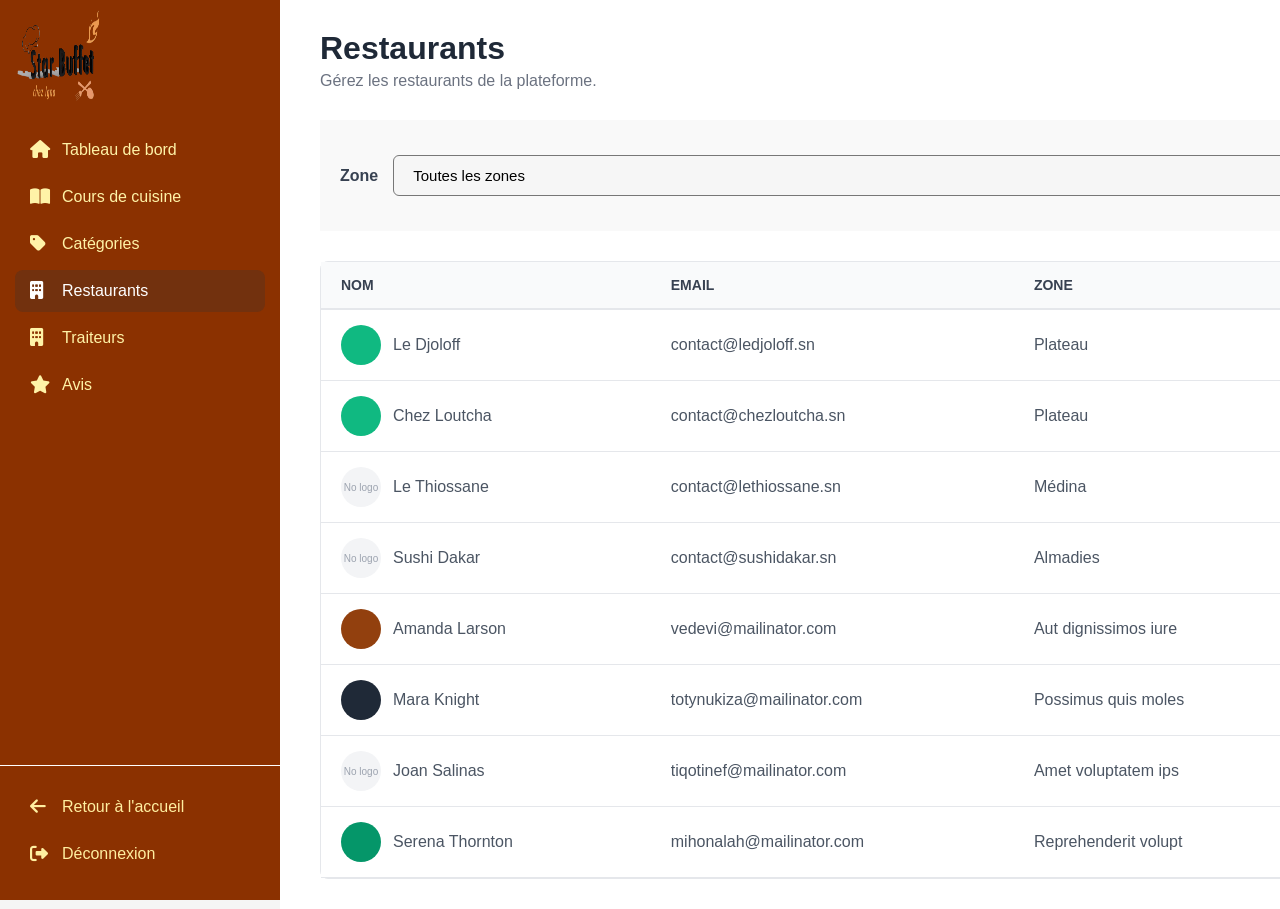
<file: dashbord.html>
<!DOCTYPE html>
<html lang="fr">
<head>
    <meta charset="UTF-8">
    <meta name="viewport" content="width=device-width, initial-scale=1.0">
    <title>Star Buffet - Administration</title>
    <link rel="stylesheet" href="dashbord.css">
    <!-- Icônes Font Awesome pour les icônes -->
    <link rel="stylesheet" href="https://cdnjs.cloudflare.com/ajax/libs/font-awesome/6.4.0/css/all.min.css">
</head>
<body>
    <div class="conteneur">
        <!-- Barre latérale gauche -->
        <aside class="barre-laterale">
            <!-- Logo -->
            <div class="logo">
               <a href="index.html"><img src="images/logo.png" alt="logo StarBuffet" height="100" width="90"></a>
            </div>

            <!-- Menu de navigation -->
            <nav class="menu">
                <a href="#" class="element-menu">
                    <i class="fas fa-home"></i>
                    <span>Tableau de bord</span>
                </a>
                <a href="#" class="element-menu">
                    <i class="fas fa-book-open"></i>
                    <span>Cours de cuisine</span>
                </a>
                <a href="#" class="element-menu">
                    <i class="fas fa-tag"></i>
                    <span>Catégories</span>
                </a>
                <a href="#" class="element-menu actif">
                    <i class="fas fa-building"></i>
                    <span>Restaurants</span>
                </a>
                <a href="#" class="element-menu">
                    <i class="fas fa-building"></i>
                    <span>Traiteurs</span>
                </a>
                <a href="#" class="element-menu">
                    <i class="fas fa-star"></i>
                    <span>Avis</span>
                </a>
            </nav>

            <!-- Boutons du bas -->
            <div class="pied-barre-laterale">
                <a href="index.html" class="element-pied">
                    <i class="fas fa-arrow-left"></i>
                    <span>Retour à l'accueil</span>
                </a>
                <a href="formulaire-authentification.html" class="element-pied">
                    <i class="fas fa-sign-out-alt"></i>
                    <span>Déconnexion</span>
                </a>
            </div>
        </aside>

        <!-- Contenu principal -->
        <main class="contenu-principal">
            <!-- En-tête -->
            <header class="en-tete-contenu">
                <div class="texte-en-tete">
                    <h2>Restaurants</h2>
                    <p>Gérez les restaurants de la plateforme.</p>
                </div>
                <button class="bouton-ajouter">Ajouter un restaurant</button>
            </header>

            <!-- Section filtres -->
        <div class="global-section-filtre">
            <div class="section-filtres">
                <label for="select-zone">Zone</label>
                <div class="controles-filtres">
                    <select id="select-zone" class="select-zone">
                        <option>Toutes les zones</option>
                        <option>Plateau</option>
                        <option>Médina</option>
                        <option>Almadies</option>
                    </select>
                    <button class="bouton-filtrer">Filtrer</button>
                </div>
            </div>
        </div>

            <!-- Tableau des restaurants -->
            <div class="conteneur-tableau">
                <table class="tableau-restaurants">
                    <thead>
                        <tr>
                            <th>NOM</th>
                            <th>EMAIL</th>
                            <th>ZONE</th>
                            <th>STATUT</th>
                            <th>ACTIONS</th>
                        </tr>
                    </thead>
                    <tbody>
                        <tr>
                            <td>
                                <div class="cellule-nom">
                                    <div class="placeholder-logo petit-logo"></div>
                                    <span>Le Djoloff</span>
                                </div>
                            </td>
                            <td>contact@ledjoloff.sn</td>
                            <td>Plateau</td>
                            <td><span class="badge-statut en-attente">En attente</span></td>
                            <td>
                                <button class="bouton-action modifier">Modifier</button>
                                <button class="bouton-action supprimer">Supprimer</button>
                            </td>
                        </tr>
                        <tr>
                            <td>
                                <div class="cellule-nom">
                                    <div class="placeholder-logo petit-logo"></div>
                                    <span>Chez Loutcha</span>
                                </div>
                            </td>
                            <td>contact@chezloutcha.sn</td>
                            <td>Plateau</td>
                            <td><span class="badge-statut en-attente">En attente</span></td>
                            <td>
                                <button class="bouton-action modifier">Modifier</button>
                                <button class="bouton-action supprimer">Supprimer</button>
                            </td>
                        </tr>
                        <tr>
                            <td>
                                <div class="cellule-nom">
                                    <div class="placeholder-logo sans-logo">No logo</div>
                                    <span>Le Thiossane</span>
                                </div>
                            </td>
                            <td>contact@lethiossane.sn</td>
                            <td>Médina</td>
                            <td><span class="badge-statut verifie">Vérifié</span></td>
                            <td>
                                <button class="bouton-action modifier">Modifier</button>
                                <button class="bouton-action supprimer">Supprimer</button>
                            </td>
                        </tr>
                        <tr>
                            <td>
                                <div class="cellule-nom">
                                    <div class="placeholder-logo sans-logo">No logo</div>
                                    <span>Sushi Dakar</span>
                                </div>
                            </td>
                            <td>contact@sushidakar.sn</td>
                            <td>Almadies</td>
                            <td><span class="badge-statut verifie">Vérifié</span></td>
                            <td>
                                <button class="bouton-action modifier">Modifier</button>
                                <button class="bouton-action supprimer">Supprimer</button>
                            </td>
                        </tr>
                        <tr>
                            <td>
                                <div class="cellule-nom">
                                    <div class="placeholder-logo photo-profil marron"></div>
                                    <span>Amanda Larson</span>
                                </div>
                            </td>
                            <td>vedevi@mailinator.com</td>
                            <td>Aut dignissimos iure</td>
                            <td><span class="badge-statut en-attente">En attente</span></td>
                            <td>
                                <button class="bouton-action modifier">Modifier</button>
                                <button class="bouton-action supprimer">Supprimer</button>
                            </td>
                        </tr>
                        <tr>
                            <td>
                                <div class="cellule-nom">
                                    <div class="placeholder-logo photo-profil sombre"></div>
                                    <span>Mara Knight</span>
                                </div>
                            </td>
                            <td>totynukiza@mailinator.com</td>
                            <td>Possimus quis moles</td>
                            <td><span class="badge-statut en-attente">En attente</span></td>
                            <td>
                                <button class="bouton-action modifier">Modifier</button>
                                <button class="bouton-action supprimer">Supprimer</button>
                            </td>
                        </tr>
                        <tr>
                            <td>
                                <div class="cellule-nom">
                                    <div class="placeholder-logo sans-logo">No logo</div>
                                    <span>Joan Salinas</span>
                                </div>
                            </td>
                            <td>tiqotinef@mailinator.com</td>
                            <td>Amet voluptatem ips</td>
                            <td><span class="badge-statut en-attente">En attente</span></td>
                            <td>
                                <button class="bouton-action modifier">Modifier</button>
                                <button class="bouton-action supprimer">Supprimer</button>
                            </td>
                        </tr>
                        <tr>
                            <td>
                                <div class="cellule-nom">
                                    <div class="placeholder-logo photo-profil vert"></div>
                                    <span>Serena Thornton</span>
                                </div>
                            </td>
                            <td>mihonalah@mailinator.com</td>
                            <td>Reprehenderit volupt</td>
                            <td><span class="badge-statut en-attente">En attente</span></td>
                            <td>
                                <button class="bouton-action modifier">Modifier</button>
                                <button class="bouton-action supprimer">Supprimer</button>
                            </td>
                        </tr>
                    </tbody>
                </table>
            </div>
        </main>
    </div>
</body>
</html>
</file>
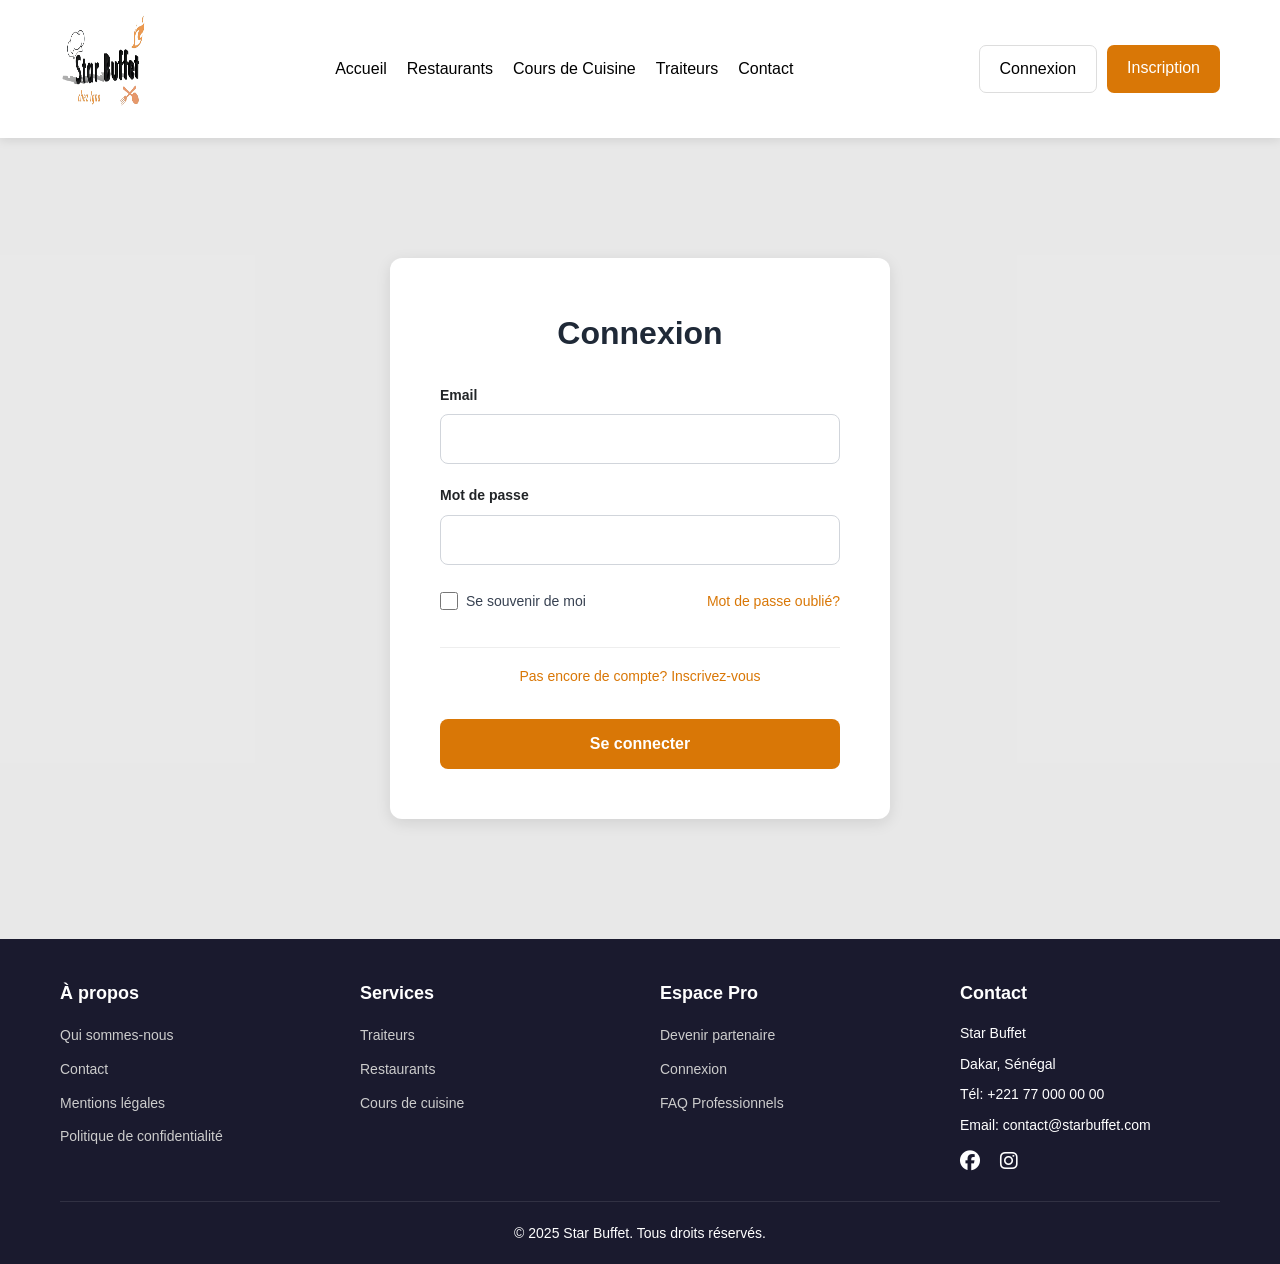
<file: formulaire-authentification.html>
<!DOCTYPE html>
<html lang="fr">
    <head>
        <meta charset="UTF-8">
        <meta name="viewport" content="width=device-width, initial-scale=1.0">
        <title>Connexion Traiteur</title>
        <link rel="stylesheet" href="formulaire.css">
        <link rel="stylesheet" href="https://cdnjs.cloudflare.com/ajax/libs/font-awesome/6.4.0/css/all.min.css">
    </head>
    <!-- corps -->
    <body>

        <!-- navigation -->

            <header class="header">        
                <div class="container">            
                    <div class="header-content">
                        <div class="img-logo">
                            <a href="index.html"><img src="images/logo.png" alt="logo" height="100" width="90"></a>
                        </div>
                        <button class="menu-toggle">
                            <i class="fas fa-bars"></i>
                        </button>
                        <nav class="nav">
                            <a href="index.html" class="nav-link">Accueil</a>  
                            <a href="index.html#restaurants" class="nav-link">Restaurants</a>
                            <a href="index.html#cours" class="nav-link">Cours de Cuisine</a>
                            <a href="traiteurs.html" class="nav-link">Traiteurs</a>
                            <a href="index.html#contact" class="nav-link">Contact</a>
                        </nav>
                        <div class="button">
                            <a href="formulaire-authentification.html" class="btn-login">Connexion</a>
                            <a href="inscription-traiteur.html" class="btn-inscrire">Inscription</a>
                        </div>
                    </div>
                </div>
            </header>
        <!-- fin navigation -->
         <!-- Contenu principal -->
    <main class="contenu-principal">
        <div class="conteneur-connexion">
            <div class="carte-connexion">
                <h2 class="titre-connexion">Connexion</h2>
                <form class="formulaire-connexion">
                    <div class="groupe-formulaire">
                        <label for="email">Email</label>
                        <input type="email" id="email" name="email" class="champ-saisie" required>
                    </div>
                    <div class="groupe-formulaire">
                        <label for="password">Mot de passe</label>
                        <input type="password" id="password" name="password" class="champ-saisie" required>
                    </div>
                    <div class="options-formulaire">
                        <label class="etiquette-case">
                            <input type="checkbox" class="case-cocher">
                            <span>Se souvenir de moi</span>
                        </label>
                        <a href="#" class="mot-passe-oublie">Mot de passe oublié?</a>
                    </div>
                    <div class="lien-inscription">
                        <a href="inscription-traiteur.html">Pas encore de compte? Inscrivez-vous</a>
                    </div>
                    <button type="submit" class="bouton-connexion">Se connecter</button>
                </form>
            </div>
        </div>
    </main> 

         <!-- footer -->
        <footer class="footer" id="contact">
            <div class="container">
                <div class="footer-content">
                    <div class="footer-column">
                        <h3 class="footer-title">À propos</h3>
                        <ul class="footer-links">
                            <li><a href="#">Qui sommes-nous</a></li>
                            <li><a href="index.html#contact">Contact</a></li>
                            <li><a href="#">Mentions légales</a></li>
                            <li><a href="#">Politique de confidentialité</a></li>
                        </ul>
                    </div>
                    
                    <div class="footer-column">
                        <h3 class="footer-title">Services</h3>
                        <ul class="footer-links">
                            <li><a href="traiteurs.html">Traiteurs</a></li>
                            <li><a href="index.html#restaurants">Restaurants</a></li>
                            <li><a href="index.html#cours">Cours de cuisine</a></li>
                        </ul>
                    </div>
                    
                    <div class="footer-column">
                        <h3 class="footer-title">Espace Pro</h3>
                        <ul class="footer-links">
                            <li><a href="inscription-traiteur.html">Devenir partenaire</a></li>
                            <li><a href="formulaire-authentification.html">Connexion</a></li>
                            <li><a href="#">FAQ Professionnels</a></li>
                        </ul>
                    </div>
                    
                    <div class="footer-column">
                        <h3 class="footer-title">Contact</h3>
                        <p class="footer-text">Star Buffet</p>
                        <p class="footer-text">Dakar, Sénégal</p>
                        <p class="footer-text">Tél: +221 77 000 00 00</p>
                        <p class="footer-text">Email: contact@starbuffet.com</p>
                        
                        <div class="social-links">
                            <i class="fa-brands fa-facebook"></i>
                            <i class="fa-brands fa-instagram"></i>
                        </div>
                    </div>
                </div>
                
                <div class="footer-bottom">
                    <p>&copy; 2025 Star Buffet. Tous droits réservés.</p>
                </div>
            </div>
        </footer>

        <!-- fin footer -->
   </body>
</html>
</file>
<file: dashbord.css>
/* Reset et styles de base */
* {
    margin: 0;
    padding: 0;
    box-sizing: border-box;
}

body {
    font-family: 'Segoe UI', Tahoma, Geneva, Verdana, sans-serif;
    background-color: #f5f5f5;
    color: #333;
}

/* Conteneur principal avec sidebar + contenu */
.conteneur {
    display: grid;
    grid-template-columns: 280px 1fr;
    min-height: 100vh;
}

/* BARRE LATÉRALE (nav-bar à gauche de la page) */
.barre-laterale {
    width: 280px;
    background-color: #8b3100;
    color: rgb(252, 255, 177);
    display: flex;
    flex-direction: column;
    padding: 0;
    position: fixed;
    height: 100vh;
    left: 0;
    top: 0;
}

/* Logo */
.logo {
    padding: 10px 15px;
    margin-bottom: 5px;
}

/* Menu de navigation */
.menu {
    flex: 1;
    padding: 0 15px;
}

.element-menu {
    display: flex;
    align-items: center;
    padding: 12px 15px;
    color: rgb(255, 243, 167);
    text-decoration: none;
    border-radius: 8px;
    margin-bottom: 5px;
    transition: background-color 0.3s;
}

.element-menu i {
    width: 20px;
    margin-right: 12px;
    font-size: 18px;
}

.element-menu:hover {
    background-color: rgba(58, 56, 56, 0.396);
}

.element-menu.actif {
    background-color: rgba(53, 51, 51, 0.289);
    font-weight: 200;
    color: white;
}

/* Pied de la barre latérale */
.pied-barre-laterale {
    padding: 20px 15px;
    border-top: 1px solid rgb(255, 255, 255);
}

.element-pied {
    display: flex;
    align-items: center;
    padding: 12px 15px;
    color: rgb(255, 239, 160);
    text-decoration: none;
    border-radius: 8px;
    margin-bottom: 5px;
    transition: background-color 0.3s;
}

.element-pied i {
    width: 20px;
    margin-right: 12px;
    font-size: 18px;
}

.element-pied:hover {
    background-color: rgba(29, 28, 28, 0.293);
}

/* Fin barre latérale */

/* CONTENU PRINCIPAL*/
.contenu-principal {
    grid-column: 2;
    padding: 30px 40px;
    background-color: white;
    display: grid;
    grid-template-rows: auto auto 1fr;
    gap: 30px;
}

/* En-tête du contenu */
.en-tete-contenu {
    display: grid;
    grid-template-columns: 1fr auto;
    align-items: flex-start;
    gap: 20px;
}

.texte-en-tete h2 {
    font-size: 32px;
    font-weight: bold;
    margin-bottom: 5px;
    color: #1f2937;
}

.texte-en-tete p {
    font-size: 16px;
    color: #6b7280;
}

/* Bouton Ajouter un restaurant */
.bouton-ajouter {
    background-color: #E65100;
    color: white;
    border: none;
    padding: 12px 24px;
    border-radius: 8px;
    font-size: 16px;
    font-weight: 600;
}

.bouton-ajouter:hover {
    background-color: #b45309;
}

/* Section filtres */
.global-section-filtre {
    display: grid;
    grid-template-columns: auto 1fr;
    background-color: #f9f9f9;
    padding: 35px 20px;

}

.section-filtres {
    display: grid;
    grid-template-columns: auto 1fr;
    align-items: center;
    gap: 15px;
}

.section-filtres label {
    font-weight: 600;
    color: #374151;
}

.controles-filtres {
    display: flex;
    gap: 70px;
    align-items: center;
}

.select-zone {
    padding: 10px 15px;
    border: 1px solid #777777;
    border-radius: 6px;
    font-size: 15px;
    min-width: 1290px;
    background-color: rgb(246, 246, 246);
}

.select-zone:focus {
    outline: none;
    border-color: #E65100;
}

.bouton-filtrer {
    background-color: #E65100;
    color: white;
    border: none;
    padding: 10px 20px;
    border-radius: 6px;
    font-size: 15px;
    font-weight: 600;
    cursor: pointer;
    transition: background-color 0.3s;
}

/* Conteneur du tableau */
.conteneur-tableau {
    
    border: 1px solid #e5e7eb;
    border-radius: 8px;
}

/* Tableau */
.tableau-restaurants {
    width: 100%;
    border-collapse: collapse;
    background-color: white;
}

.tableau-restaurants thead {
    background-color: #f9fafb;
}

.tableau-restaurants th {
    padding: 15px 20px;
    text-align: left;
    font-weight: 600;
    color: #374151;
    border-bottom: 2px solid #e5e7eb;
    font-size: 14px;
    text-transform: uppercase;
}

.tableau-restaurants td {
    padding: 15px 20px;
    border-bottom: 1px solid #e5e7eb;
    color: #4b5563;
}

.tableau-restaurants tbody tr:hover {
    background-color: #f9fafb;
}

/* Cellule avec nom et logo */
.cellule-nom {
    display: flex;
    align-items: center;
    gap: 12px;
}

/* Placeholders pour les logos */
.placeholder-logo {
    width: 40px;
    height: 40px;
    border-radius: 50%;
    display: flex;
    align-items: center;
    justify-content: center;
    font-size: 10px;
    color: #9ca3af;
    background-color: #f3f4f6;
    flex-shrink: 0;
}

.placeholder-logo.petit-logo {
    background-color: #10b981; 
}

.placeholder-logo.photo-profil.marron {
    background-color: #92400e;
}

.placeholder-logo.photo-profil.sombre {
    background-color: #1f2937;
}

.placeholder-logo.photo-profil.vert {
    background-color: #059669;
}

/* Badges de statut */
.badge-statut {
    display: inline-block;
    padding: 6px 12px;
    border-radius: 20px;
    font-size: 13px;
    font-weight: 600;
}

.badge-statut.en-attente {
    background-color: #fef3c7;
    color: #92400e;
}

.badge-statut.verifie {
    background-color: #d1fae5;
    color: #065f46;
}

/* Boutons d'action */
.bouton-action {
    border: none;
    padding: 6px 12px;
    border-radius: 4px;
    font-size: 14px;
    cursor: pointer;
    margin-right: 8px;
    transition: opacity 0.3s;
}

.bouton-action:hover {
    opacity: 0.8;
}

.bouton-action.modifier {
    background-color: #3b82f6;
    color: white;
}

.bouton-action.supprimer {
    background-color: #ef4444;
    color: white;
}

/* Responsive - pour les petits écrans */
@media (max-width: 768px) {
    .conteneur {
        grid-template-columns: 1fr;
    }

    .barre-laterale {
        width: 100%;
        position: relative;
        height: auto;
    }

    .contenu-principal {
        grid-column: 1;
        padding: 20px;
    }

    .en-tete-contenu {
        grid-template-columns: 1fr;
        gap: 15px;
    }

    .section-filtres {
        grid-template-columns: 1fr;
    }
}
</file>
<file: formulaire.css>
/* ===== MOBILE FIRST ===== */

/* Reset et styles de base */
* {
    margin: 0;
    padding: 0;
    box-sizing: border-box;
}

body {
    font-family: 'Arial', sans-serif;
    color: black;
    background-color: rgb(214, 214, 214);
    line-height: 1.6;
    min-height: 100vh;
    display: flex;
    flex-direction: column;
}

.container {
    width: 100%;
    padding: 0 15px;
}

/* Header Mobile */
.header {
    background-color: #ffffff;
    padding: 15px 0;
    position: sticky;
    top: 0;
    z-index: 1000;
    box-shadow: 0 2px 10px rgba(0, 0, 0, 0.1);
}

.header-content {
    display: flex;
    flex-direction: column;
    align-items: center;
    gap: 15px;
}

.img-logo {
    align-self: flex-start;
}

/* Navigation mobile - cachée par défaut */
.nav {
    display: none;
    flex-direction: column;
    width: 100%;
    text-align: center;
    background-color: white;
    padding: 20px;
    border-radius: 10px;
    box-shadow: 0 5px 15px rgba(0, 0, 0, 0.1);
}

.nav.active {
    display: flex;
}

.nav-link {
    color: rgb(0, 0, 0);
    text-decoration: none;
    font-size: 16px;
    padding: 12px 0;
    border-bottom: 1px solid #eee;
    transition: color 0.3s;
}

.nav-link:last-child {
    border-bottom: none;
}

.nav-link:hover {
    color: #FFB300;
}

/* Menu burger pour mobile */
.menu-toggle {
    display: block;
    position: absolute;
    right: 20px;
    top: 30px;
    background: none;
    border: none;
    font-size: 24px;
    color: #333;
    cursor: pointer;
}

/* Boutons header mobile */
.button {
    display: flex;
    flex-direction: column;
    gap: 10px;
    width: 100%;
    margin-top: 15px;
}

.btn-login, .btn-inscrire {
    padding: 12px;
    border-radius: 7px;
    font-size: 16px;
    text-decoration: none;
    text-align: center;
    width: 100%;
    font-weight: 500;
}

.btn-login {
    color: rgb(0, 0, 0);
    border: 1px solid #ddd;
    background-color: #ffffff;
}

.btn-inscrire {
    background-color: #d97706;
    color: white;
    border: none;
}

.btn-inscrire:hover, .btn-login:hover {
    background-color: #E55A2B;
    color: white;
}

/* CONTENU PRINCIPAL - Mobile */
.contenu-principal {
    flex: 1;
    display: flex;
    justify-content: center;
    align-items: center;
    padding: 40px 15px;
    background-color: rgba(234, 234, 234, 0.96);
}

.conteneur-connexion {
    width: 100%;
    max-width: 100%;
}

.carte-connexion {
    background-color: #ffffff;
    border-radius: 12px;
    padding: 25px 20px;
    box-shadow: 0 4px 15px rgba(0, 0, 0, 0.1);
}

.titre-connexion {
    font-size: 24px;
    font-weight: bold;
    color: #1f2937;
    margin-bottom: 25px;
    text-align: center;
}

.formulaire-connexion {
    display: flex;
    flex-direction: column;
    gap: 20px;
}

.groupe-formulaire {
    display: flex;
    flex-direction: column;
    gap: 8px;
}

.groupe-formulaire label {
    font-size: 14px;
    font-weight: 600;
    color: #222528;
}

.champ-saisie {
    padding: 15px;
    border: 1px solid #d1d5db;
    border-radius: 8px;
    font-size: 16px;
    background-color: white;
    transition: border-color 0.3s;
    width: 100%;
}

.champ-saisie:focus {
    outline: none;
    border-color: #d97706;
}

.options-formulaire {
    display: flex;
    flex-direction: column;
    gap: 15px;
    margin-top: 5px;
}

.etiquette-case {
    display: flex;
    align-items: center;
    gap: 8px;
    font-size: 14px;
    color: #374151;
    cursor: pointer;
}

.case-cocher {
    width: 18px;
    height: 18px;
    cursor: pointer;
}

.mot-passe-oublie {
    color: #d97706;
    text-decoration: none;
    font-size: 14px;
    font-weight: 500;
    transition: color 0.3s;
    text-align: right;
}

.mot-passe-oublie:hover {
    color: #b45309;
    text-decoration: underline;
}

.lien-inscription {
    text-align: center;
    margin-top: 15px;
    padding-top: 15px;
    border-top: 1px solid #eee;
}

.lien-inscription a {
    color: #d97706;
    text-decoration: none;
    font-size: 14px;
    font-weight: 500;
    transition: color 0.3s;
}

.lien-inscription a:hover {
    color: #b45309;
    text-decoration: underline;
}

.bouton-connexion {
    background-color: #d97706;
    color: white;
    border: none;
    padding: 16px;
    border-radius: 8px;
    font-size: 16px;
    font-weight: 600;
    cursor: pointer;
    margin-top: 10px;
    transition: background-color 0.3s;
    width: 100%;
}

.bouton-connexion:hover {
    background-color: #b45309;
}

/* FOOTER Mobile */
.footer {
    background-color: #1A1A2E;
    padding: 40px 0 20px;
    color: white;
    margin-top: auto;
}

.footer-content {
    display: flex;
    flex-direction: column;
    gap: 30px;
    margin-bottom: 30px;
}

.footer-column {
    text-align: center;
}

.footer-title {
    font-size: 18px;
    margin-bottom: 15px;
    color: white;
}

.footer-links {
    list-style: none;
}

.footer-links li {
    margin-bottom: 8px;
}

.footer-links a {
    color: #CCCCCC;
    text-decoration: none;
    font-size: 14px;
    transition: color 0.3s;
}

.footer-links a:hover {
    color: #FF6B35;
}

.footer-text {
    color: #ffffff;
    margin-bottom: 8px;
    font-size: 14px;
}

.social-links {
    display: flex;
    justify-content: center;
    gap: 20px;
    margin-top: 15px;
}

.social-links i {
    font-size: 20px;
    color: #ffffff;
    cursor: pointer;
    transition: color 0.3s;
}

.social-links i:hover {
    color: #FFB300;
}

.footer-bottom {
    text-align: center;
    padding-top: 20px;
    border-top: 1px solid rgba(255, 255, 255, 0.1);
    color: #ffffff;
    font-size: 14px;
}

/*MEDIA QUERY TABLETTES (768px+) */
@media screen and (min-width: 768px) {
    .container {
        max-width: 720px;
        margin: 0 auto;
    }
    
    .header-content {
        flex-direction: row;
        justify-content: space-between;
        align-items: center;
        gap: 0;
    }
    
    .menu-toggle {
        display: none;
    }
    
    .nav {
        display: flex;
        flex-direction: row;
        width: auto;
        background: none;
        padding: 0;
        box-shadow: none;
        gap: 20px;
    }
    
    .nav-link {
        border-bottom: none;
        padding: 5px 0;
    }
    
    .button {
        flex-direction: row;
        width: auto;
        margin-top: 0;
        gap: 10px;
    }
    
    .btn-login, .btn-inscrire {
        width: auto;
        padding: 10px 20px;
    }
    
    .contenu-principal {
        padding: 80px 20px;
    }
    
    .conteneur-connexion {
        max-width: 450px;
    }
    
    .carte-connexion {
        padding: 40px;
    }
    
    .titre-connexion {
        font-size: 28px;
    }
    
    .options-formulaire {
        flex-direction: row;
        justify-content: space-between;
        align-items: center;
    }
    
    .bouton-connexion {
        width: 100%;
    }
    
    .footer-content {
        display: grid;
        grid-template-columns: repeat(2, 1fr);
        gap: 40px;
    }
    
    .footer-column {
        text-align: left;
    }
    
    .social-links {
        justify-content: flex-start;
    }
}

/* MEDIA QUERY DESKTOP (992px+) */
@media screen and (min-width: 992px) {
    .container {
        max-width: 960px;
    }
    
    .contenu-principal {
        padding: 100px 20px;
    }
    
    .conteneur-connexion {
        max-width: 500px;
    }
    
    .titre-connexion {
        font-size: 32px;
    }
    
    .carte-connexion {
        padding: 50px;
    }
    
    .footer-content {
        grid-template-columns: repeat(4, 1fr);
        gap: 40px;
    }
}

/*  MEDIA QUERY GRANDS ÉCRANS (1200px+) */
@media screen and (min-width: 1200px) {
    .container {
        max-width: 1200px;
        padding: 0 20px;
    }
    
    .contenu-principal {
        padding: 120px 20px;
    }
}

/*  STYLES SPÉCIAUX POUR AMÉLIORER L'UX MOBILE */
@media screen and (max-width: 767px) {
    /* Évite le zoom automatique sur iOS */
    input[type="email"],
    input[type="password"] {
        font-size: 16px;
    }
    
    /* Améliore l'espacement pour le toucher */
    .btn-login, .btn-inscrire,
    .bouton-connexion,
    .nav-link {
        min-height: 44px;
        display: flex;
        align-items: center;
        justify-content: center;
    }
    
    /* Ajuste la hauteur des champs pour le toucher */
    .champ-saisie {
        min-height: 44px;
    }
}

/* ANIMATIONS ET TRANSITIONS*/
.nav-link,
.btn-login,
.btn-inscrire,
.champ-saisie,
.bouton-connexion,
.mot-passe-oublie,
.lien-inscription a,
.footer-links a,
.social-links i {
    transition: all 0.3s ease;
}

/* STYLES POUR LES ÉTATS */
.champ-saisie:focus {
    box-shadow: 0 0 0 3px rgba(217, 119, 6, 0.2);
}

.bouton-connexion:active {
    transform: translateY(2px);
}

/* STYLES POUR LES MESSAGES D'ERREUR (à ajouter si nécessaire)  */
.groupe-formulaire.error .champ-saisie {
    border-color: #dc2626;
}

.error-message {
    color: #dc2626;
    font-size: 12px;
    margin-top: 4px;
    display: none;
}

.groupe-formulaire.error .error-message {
    display: block;
}
</file>
